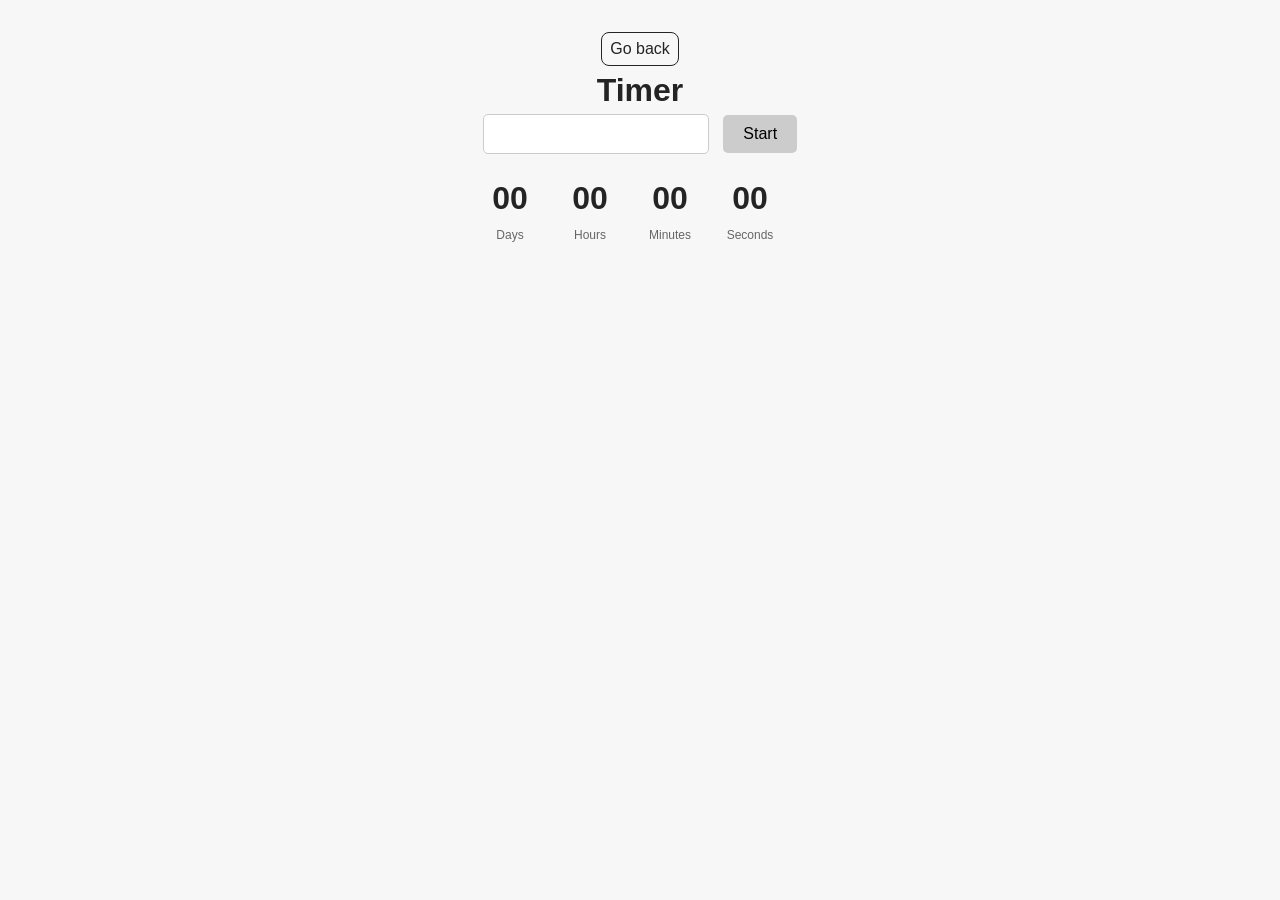
<file: src/1-timer.html>
<!DOCTYPE html>
<html lang="en">

<head>
  <meta charset="UTF-8" />
  <meta http-equiv="X-UA-Compatible" content="IE=edge" />
  <meta name="viewport" content="width=device-width, initial-scale=1.0" />
  <title>Gallery</title>
  <link rel="stylesheet" href="./css/styles.css" />
</head>

<body>

  <main>
    <div class="container">
      <a class="back-link" href="./index.html">Go back</a>
      <h1 class="main-title">Timer</h1>

    </div>
    <input type="text" id="datetime-picker" />
    <button type="button" data-start>Start</button>

    <div class="timer">
      <div class="field">
        <span class="value" data-days>00</span>
        <span class="label">Days</span>
      </div>
      <div class="field">
        <span class="value" data-hours>00</span>
        <span class="label">Hours</span>
      </div>
      <div class="field">
        <span class="value" data-minutes>00</span>
        <span class="label">Minutes</span>
      </div>
      <div class="field">
        <span class="value" data-seconds>00</span>
        <span class="label">Seconds</span>
      </div>
    </div>


  </main>
  <script type="module" src="./js/1-timer.js"></script>
</body>

</html>
</file>
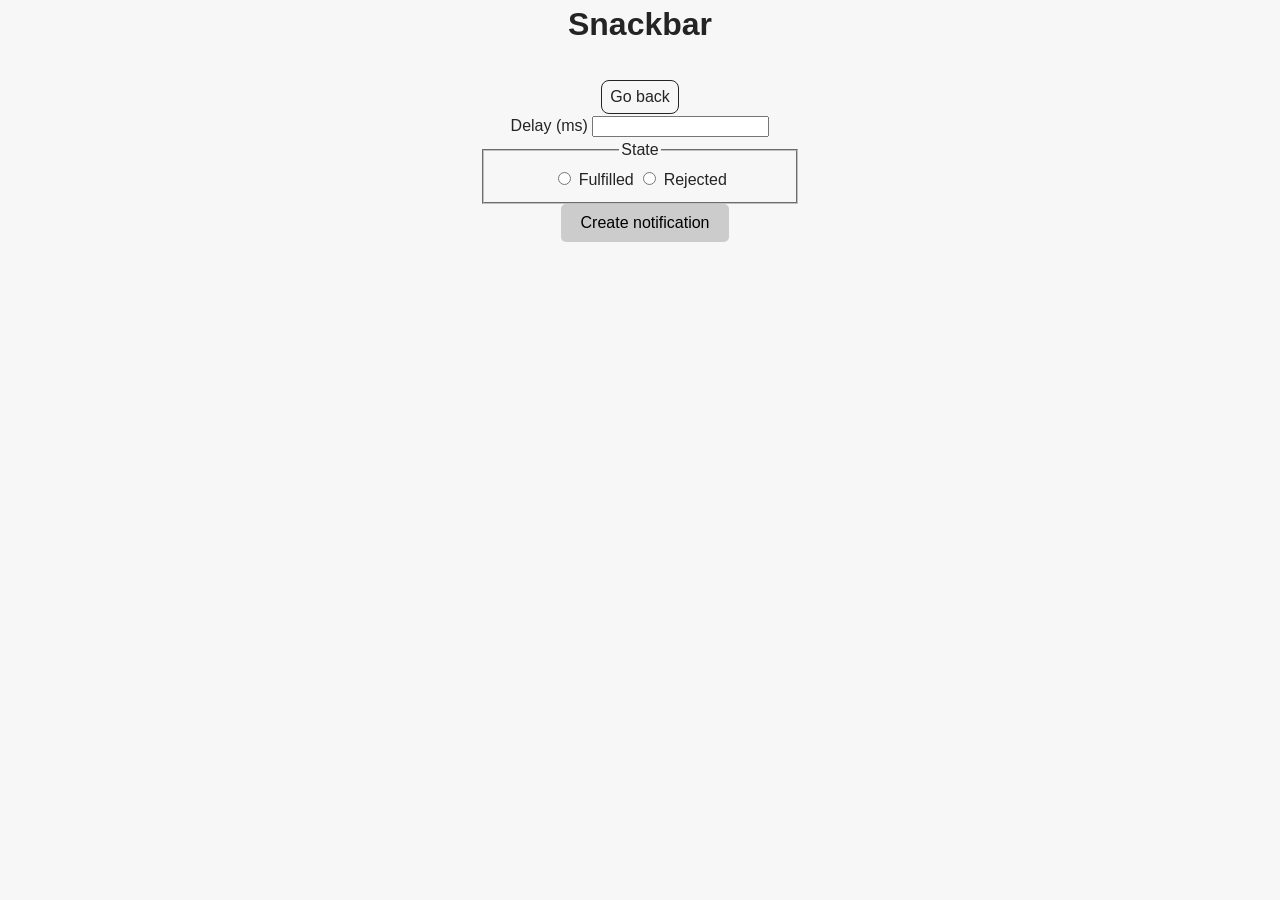
<file: src/2-snackbar.html>
<!DOCTYPE html>
<html lang="en">

<head>
  <meta charset="UTF-8" />
  <meta http-equiv="X-UA-Compatible" content="IE=edge" />
  <meta name="viewport" content="width=device-width, initial-scale=1.0" />
  <title>Form</title>
  <link rel="stylesheet" href="./css/styles.css" />
</head>

<body>
  <main>
    <div class="container">
      <h1 class="main-title">
        Snackbar
      </h1>
      <a class="back-link" href="./index.html">Go back</a>
    </div>

    <form class="form">
      <label>
        Delay (ms)
        <input type="number" name="delay" required />
      </label>

      <fieldset>
        <legend>State</legend>
        <label>
          <input type="radio" name="state" value="fulfilled" required />
          Fulfilled
        </label>
        <label>
          <input type="radio" name="state" value="rejected" required />
          Rejected
        </label>
      </fieldset>

      <button type="submit">Create notification</button>
    </form>


  </main>

  <script type="module" src="./js/2-snackbar.js"></script>
</body>
</body>

</html>
</file>
<file: src/css/styles.css>
/**
  |============================
  | include css partials with
  | default @import url()
  |============================
*/
/* Common styles */
@import url('./reset.css');
@import url('./base.css');
@import url('./container.css');
@import url('./animations.css');

/* Sections style */
@import url('./header.css');
@import url('./vite-promo.css');
@import url('./badges.css');
@import url('./back-link.css');
@import url('./footer.css');

* {
  box-sizing: border-box;
}

body {
  margin: 0;
  font-family: sans-serif;
  background-color: #fafafa;
}

.gallery {
  display: flex;
  flex-wrap: wrap;
  gap: 10px;
  max-width: 1128px;
  margin: 40px auto;
  padding: 0;
  list-style: none;
}

.gallery-item {
  flex: 1 1 calc(33.33% - 10px);
  box-sizing: border-box;
}

.gallery-link {
  display: block;
}

.gallery-image {
  display: block;
  width: 100%;
  height: 200px;
  object-fit: cover;
  transition: transform 250ms ease;
}

.gallery-image:hover {
  transform: scale(1.05);
}

/* styles of form */

body {
  font-family: Arial, sans-serif;
  background-color: #f7f7f7;
  display: flex;
  justify-content: center;
  align-items: center;
  min-height: 100vh;
  margin: 0;
}


.feedback-form {
  background-color: #ffffff;
  padding: 50px 50px;
  border-radius: 40px;
  box-shadow: 0 8px 20px rgba(0, 0, 0, 0.1);
  max-width: 400px;
  width: 100%;
  display: flex;
  flex-direction: column;
  gap: 20px;
}

.feedback-form label {
  display: flex;
  flex-direction: column;
  font-weight: bold;
  color: #333;
  font-size: 14px;
}

.feedback-form input,
.feedback-form textarea {
  resize: none;
  margin-top: 8px;
  padding: 10px 12px;
  font-size: 14px;
  border: 1px solid #ccc;
  border-radius: 8px;
  outline: none;
  transition: border-color 0.2s, box-shadow 0.2s;
}

.feedback-form input:focus,
.feedback-form textarea:focus {
  border-color: #4a90e2;
  box-shadow: 0 0 5px rgba(74, 144, 226, 0.5);
}

.feedback-form button {
  padding: 12px;
  font-size: 16px;
  font-weight: bold;
  color: #fff;
  background-color: #4a90e2;
  border: none;
  border-radius: 25px;
  cursor: pointer;
  transition: background-color 0.2s, transform 0.1s;
}

.feedback-form button:hover {
  background-color: #357ab8;
  transform: translateY(-2px);
}

@media (max-width: 480px) {
  .feedback-form {
    padding: 20px;
  }

  .feedback-form textarea {
    min-height: 120px;
  }
}

/* styles of timer */

input[type="text"] {
  padding: 10px 12px;
  font-size: 16px;
  border: 1px solid #ccc;
  border-radius: 5px;
}

button {
  padding: 10px 20px;
  font-size: 16px;
  background-color: #ccc;
  border: none;
  border-radius: 5px;
  margin-left: 10px;

}

button.active {
  background-color: #4CAF50;
  color: #fff;
  cursor: pointer;
}

.timer {
  display: flex;
  gap: 20px;
  margin-top: 20px;
}

.timer .field {
  display: flex;
  flex-direction: column;
  align-items: center;
  min-width: 60px;
}

.timer .field .value {
  font-size: 32px;
  font-weight: bold;
}

.timer .field .label {
  font-size: 12px;
  color: #666;
  margin-top: 4px;
}
</file>
